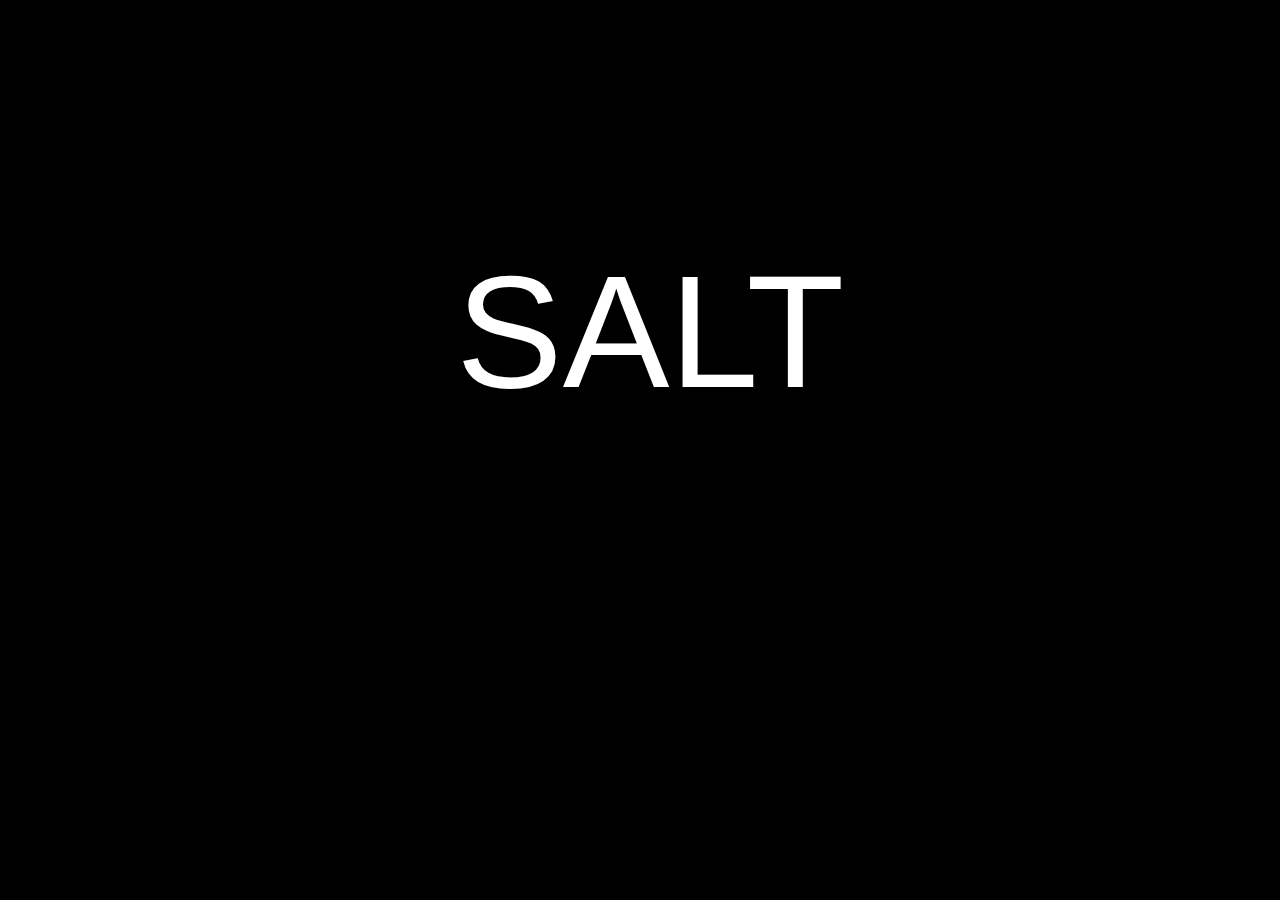
<file: index.html>
<!DOCTYPE html>
<html lang="en">

<head>
    <meta charset="UTF-8">
    <meta name="viewport" content="width=device-width, initial-scale=1.0">
    <meta http-equiv="X-UA-Compatible" content="ie=edge">
    <title>About Page pt 1</title>
    <link rel="stylesheet" href="index.css">
</head>

<body>
    <div>
        <a href="Services.html">
            <div class="word-style">SALT</div>
        </a>
    </div>
</body>

</html>
</file>
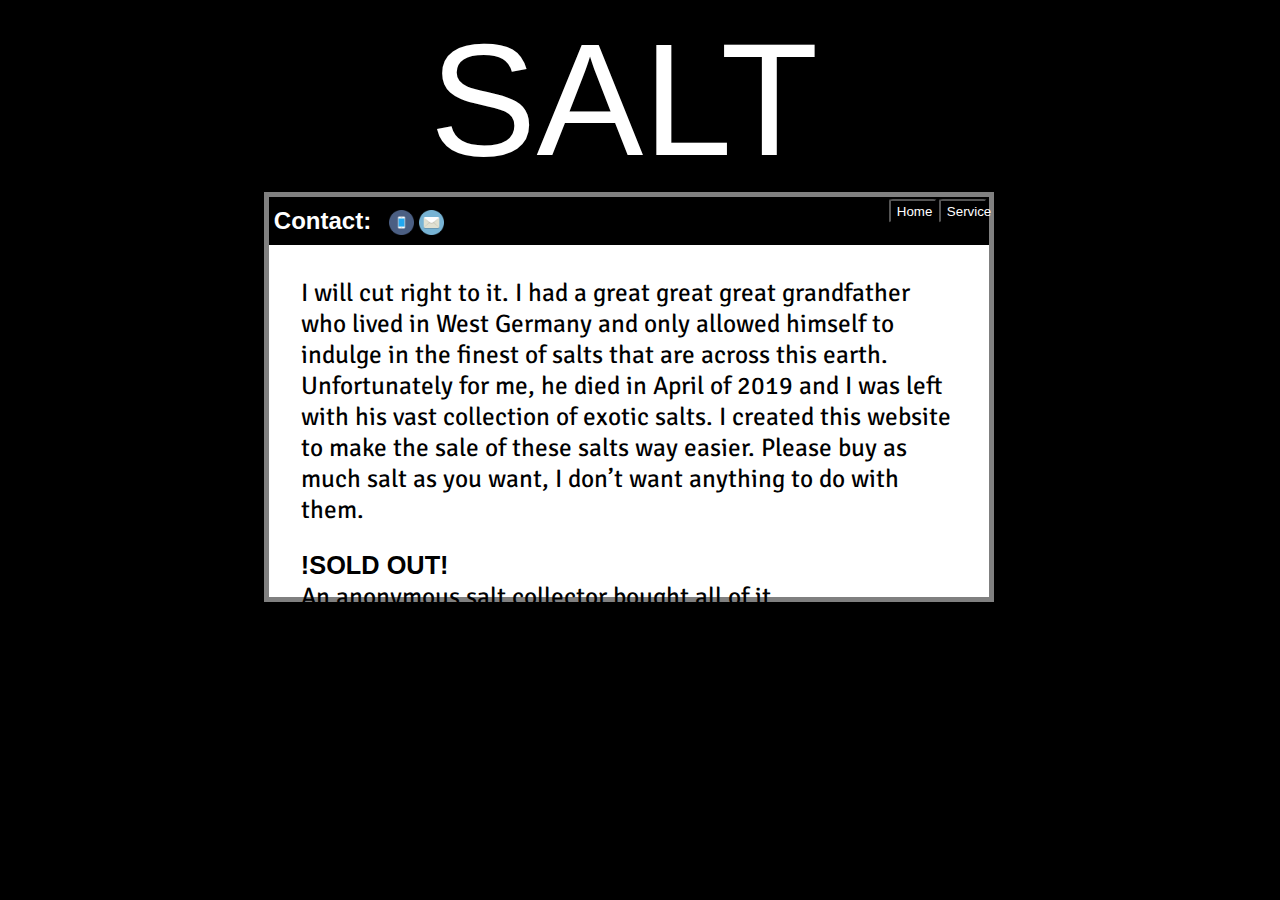
<file: about-contact.html>
<!DOCTYPE html>
<html lang="en">

<head>
    <meta charset="UTF-8">
    <meta name="viewport" content="width=device-width, initial-scale=1.0">
    <meta http-equiv="X-UA-Compatible" content="ie=edge">
    <title>Contact</title>
    <link rel="stylesheet" href="about-contact.css">
    <link href="https://fonts.googleapis.com/css?family=Anton|Signika+Negative&display=swap" rel="stylesheet">
</head>

<body>
    <div class="word-style">SALT</div>
    <section>
        <div class="box">
            <div class="contact">
                <h2 id="title">Contact:</h2>
                <a href="tel:123-456-7890">
                    <img src="phone.png" alt="phone" id="phone-fit"></a>
                <a href="mailto:tirving@basecampcodingacademy.org">
                    <img src="mail.png" alt="" id="mail">
                </a>
                <a href="index.html">
                    <button id="home-button">Home</button>
                </a>
                <a href="Services.html">
                    <button id="services-button">Service</button>
                </a>
            </div>
            <div>
                <article id="about">
                    <p>I will cut right to it. I had a great great great grandfather who lived in West Germany and only
                        allowed himself to indulge in the finest of salts that are across this earth. Unfortunately for
                        me, he died in April of 2019 and I was left with his vast collection of exotic salts. I created
                        this website to make the sale of these salts way easier. Please buy as much salt as you want, I
                        don’t want anything to do with them.</p>
                    <p><strong>!SOLD OUT!</strong> <br />An anonymous salt collector bought all of it.</p>
                </article>
            </div>
        </div>
    </section>
</body>

</html>
</file>
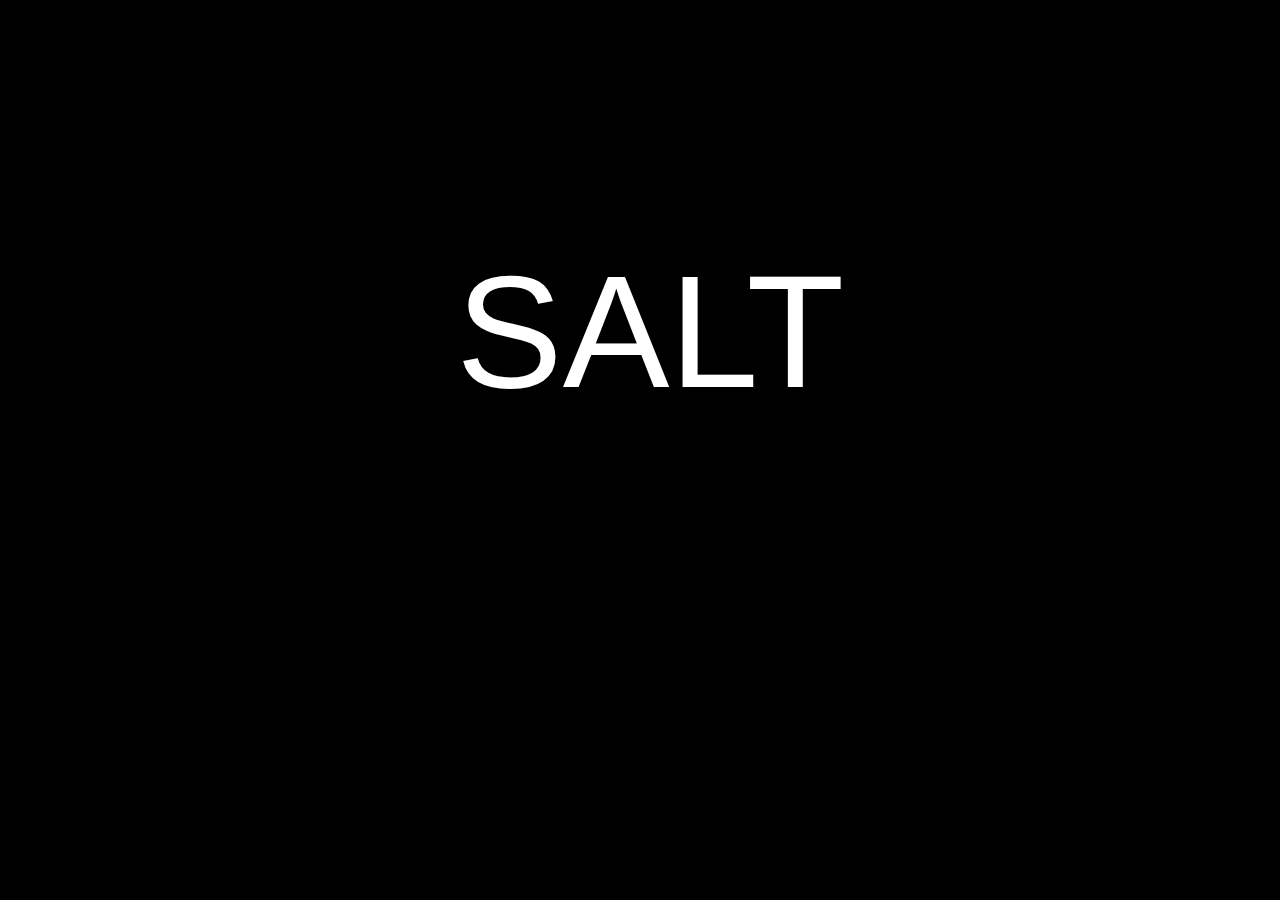
<file: about.html>
<!DOCTYPE html>
<html lang="en">

<head>
    <meta charset="UTF-8">
    <meta name="viewport" content="width=device-width, initial-scale=1.0">
    <meta http-equiv="X-UA-Compatible" content="ie=edge">
    <title>About Page pt 1</title>
    <link rel="stylesheet" href="about.css">
</head>

<body>
    <div>
        <a href="actual-about.html">
            <p class="word-style">SALT</p>
        </a>
    </div>
</body>

</html>
</file>
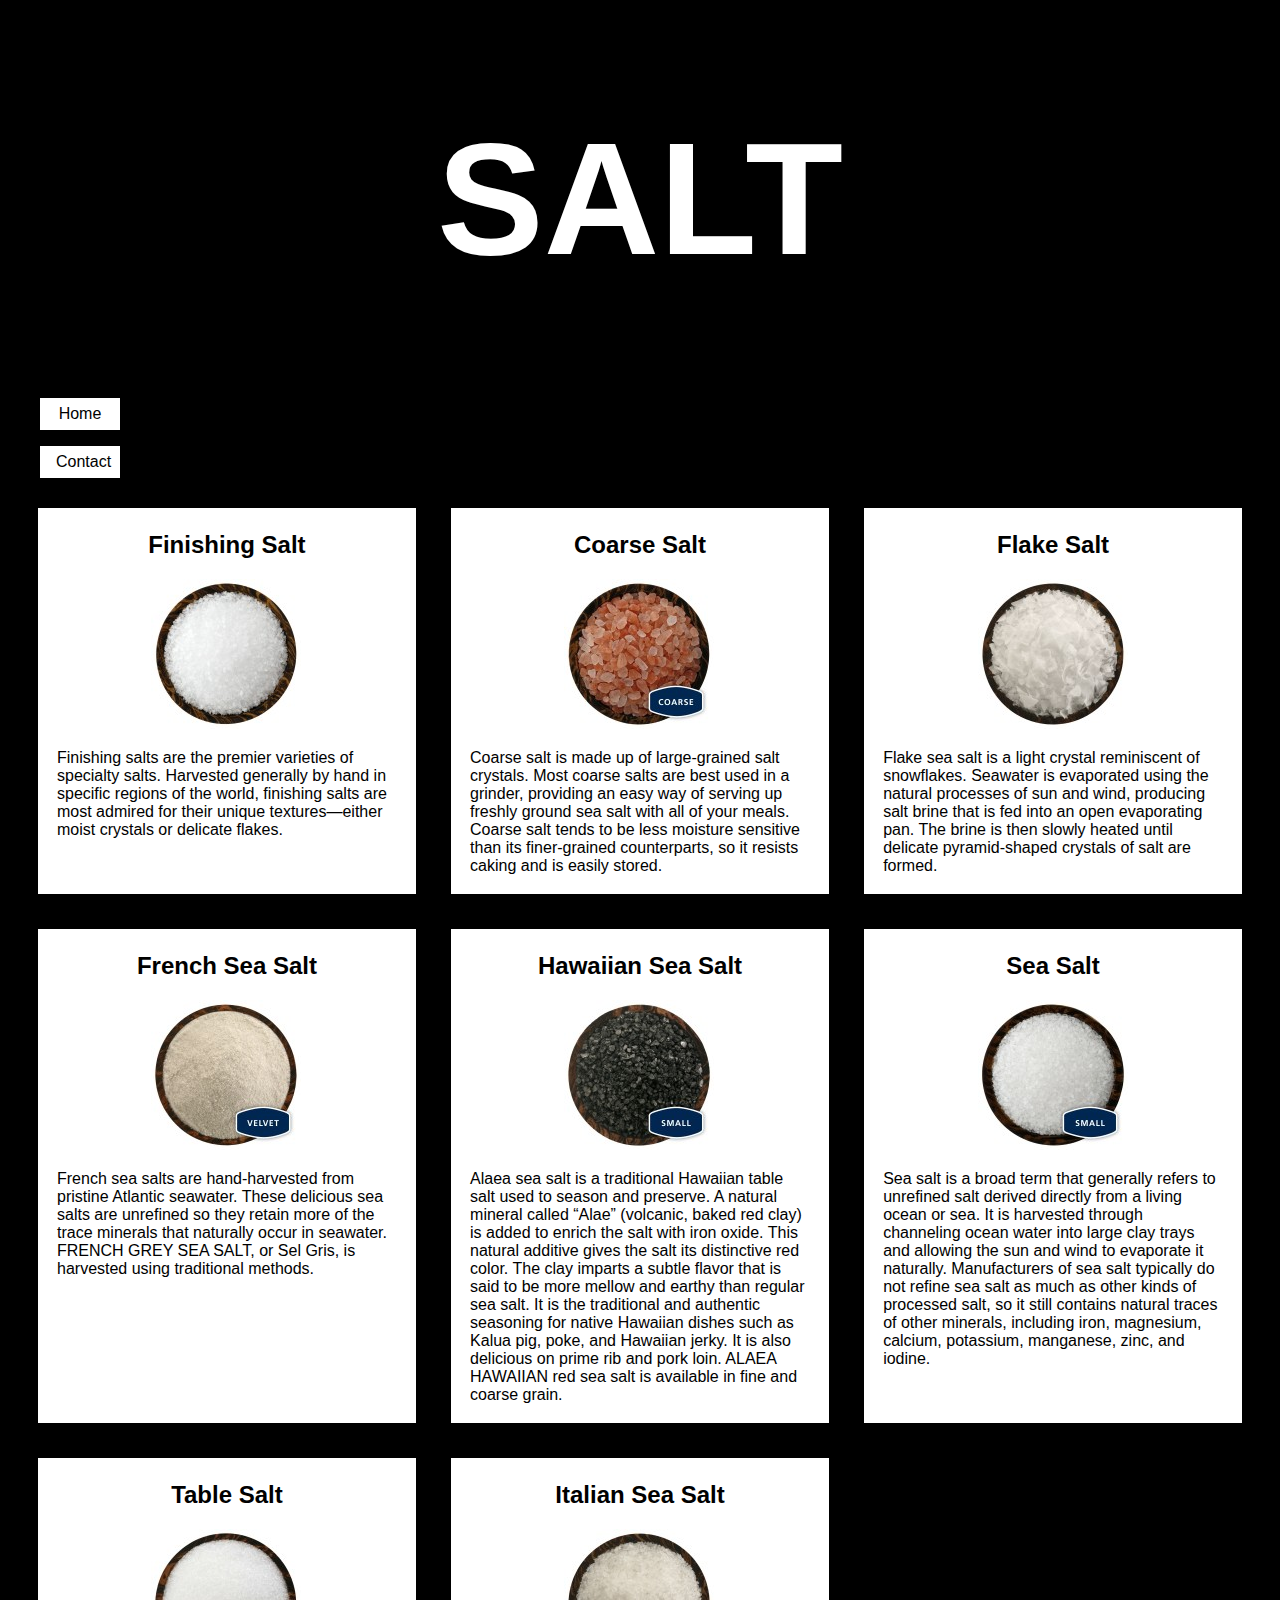
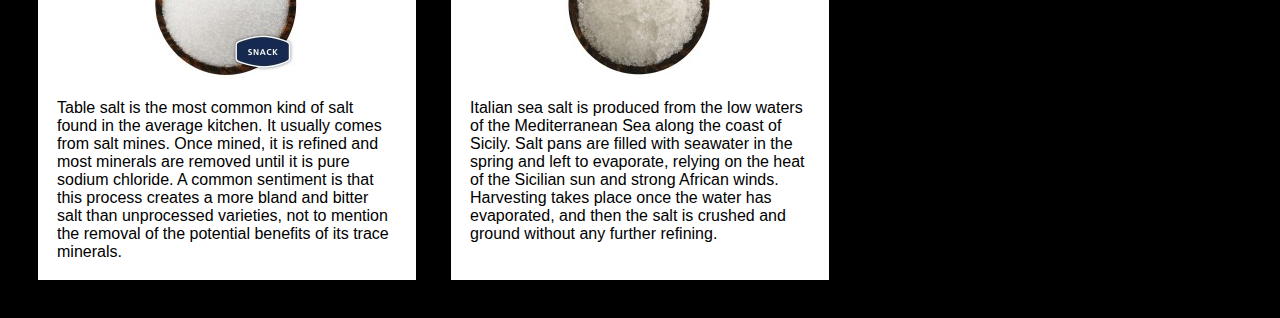
<file: actual-about.html>
<!DOCTYPE html>
<html lang="en">

<head>
    <meta charset="UTF-8">
    <meta name="viewport" content="width=device-width, initial-scale=1.0">
    <meta http-equiv="X-UA-Compatible" content="ie=edge">
    <title>About page pt 2</title>
    <link rel="stylesheet" href="actual-about.css">
</head>

<body>
    <h1 class="word-style">SALT</h1>
    <a href="about.html">
        <div class="nav">
            <p class="nav__content">Home</p>
        </div>
    </a>
    <div class="nav">
        <p class="nav__content">Contact</p>
    </div>
    <section id="main">
        <div class="box">
            <h2>Finishing Salt</h2>
            <img src="finishing-salt.jpg" alt="bowl of finishing-salt" class="image-fit">
            <p>Finishing salts are the premier varieties of specialty salts. Harvested
                generally by hand in specific
                regions of the world, finishing salts are most admired for their unique textures—either moist crystals
                or delicate flakes. </p>
        </div>
        <div class="box">
            <h2>Coarse Salt</h2>
            <img src="coarse-salt.jpg" alt="coarse-salt" class="image-fit">
            <p>Coarse salt is made up of large-grained salt crystals. Most coarse salts are best used in a grinder,
                providing an easy way of serving up freshly ground sea salt with all of your meals. Coarse salt tends to
                be less moisture sensitive than its finer-grained counterparts, so it resists caking and is easily
                stored. </p>
        </div>
        <div class="box">
            <h2>Flake Salt</h2>
            <img src="flake-salt.jpg" alt="flake-salt" class="image-fit">
            <p>Flake sea salt is a light crystal reminiscent of snowflakes. Seawater is evaporated using the natural
                processes of sun and wind, producing salt brine that is fed into an open evaporating pan. The brine is
                then slowly heated until delicate pyramid-shaped crystals of salt are formed.</p>
        </div>
        <div class="box">
            <h2>French Sea Salt</h2>
            <img src="french-sea-salt.jpg" alt="french-sea-salt" class="image-fit">
            <p>French sea salts are hand-harvested from pristine Atlantic seawater. These delicious sea salts are
                unrefined so they retain more of the trace minerals that naturally occur in seawater. FRENCH GREY SEA
                SALT, or Sel Gris, is harvested using traditional methods.</p>
        </div>
        <div class="box">
            <h2>Hawaiian Sea Salt</h2>
            <img src="black-salt.jpg" alt="black-salt" class="image-fit">
            <p>Alaea sea salt is a traditional Hawaiian table salt used to season and preserve. A natural mineral called
                “Alae” (volcanic, baked red clay) is added to enrich the salt with iron oxide. This natural additive
                gives the salt its distinctive red color.

                The clay imparts a subtle flavor that is said to be more mellow and earthy than regular sea salt. It is
                the traditional and authentic seasoning for native Hawaiian dishes such as Kalua pig, poke, and Hawaiian
                jerky. It is also delicious on prime rib and pork loin. ALAEA HAWAIIAN red sea salt is available in fine
                and coarse grain.</p>
        </div>
        <div class="box">
            <h2>Sea Salt</h2>
            <img src="sea-salt.jpg" alt="sea-salt" class="image-fit">
            <p>Sea salt is a broad term that generally refers to unrefined salt derived directly from a living ocean or
                sea. It is harvested through channeling ocean water into large clay trays and allowing the sun and wind
                to evaporate it naturally. Manufacturers of sea salt typically do not refine sea salt as much as other
                kinds of processed salt, so it still contains natural traces of other minerals, including iron,
                magnesium, calcium, potassium, manganese, zinc, and iodine.</p>
        </div>
        <div class="box">
            <h2>Table Salt</h2>
            <img src="table-salt.jpg" alt="table-salt" class="image-fit">
            <p>Table salt is the most common kind of salt found in the average kitchen. It usually comes from salt
                mines. Once mined, it is refined and most minerals are removed until it is pure sodium chloride. A
                common sentiment is that this process creates a more bland and bitter salt than unprocessed varieties,
                not to mention the removal of the potential benefits of its trace minerals.</p>
        </div>
        <div class="box">
            <h2>Italian Sea Salt</h2>
            <img src="Italian-sea-salt.jpg" alt="Italian-sea-salt" class="image-fit">
            <p>Italian sea salt is produced from the low waters of the Mediterranean Sea along the coast of Sicily. Salt
                pans are filled with seawater in the spring and left to evaporate, relying on the heat of the Sicilian
                sun and strong African winds. Harvesting takes place once the water has evaporated, and then the salt is
                crushed and ground without any further refining.</p>
        </div>
    </section>
</body>

</html>
</file>
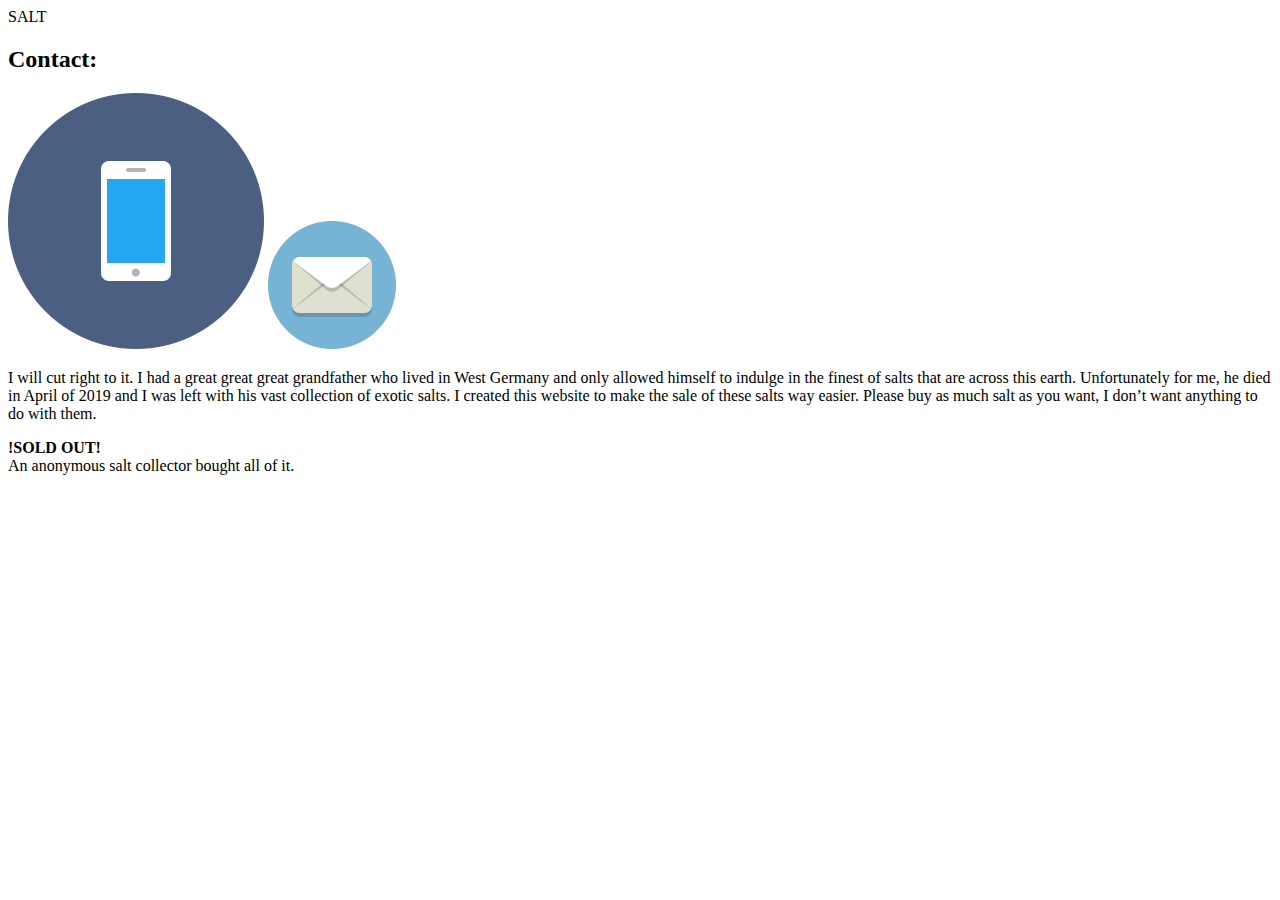
<file: Contact.html>
<!DOCTYPE html>
<!-- saved from url=(0040)http://127.0.0.1:5500/about-contact.html -->
<html lang="en" class="gr__127_0_0_1">

<head>
	<meta http-equiv="Content-Type" content="text/html; charset=UTF-8">

	<meta name="viewport" content="width=device-width, initial-scale=1.0">
	<meta http-equiv="X-UA-Compatible" content="ie=edge">
	<title>Contact</title>

	<link rel="stylesheet" href="http://127.0.0.1:5500/about-contact.css?_cacheOverride=1568398648338">
</head>

<body data-gr-c-s-loaded="true">
	<div id="word-style">SALT</div>
	<section>
		<div class="box">
			<div class="contact">
				<h2 id="title">Contact:</h2>
				<a href="tel:123-456-7890">
					<img src="./Contact_files/phone.png" alt="phone" id="phone-fit"></a>
				<a href="mailto:tirving@basecampcodingacademy.org">
					<img src="./Contact_files/mail.png" alt="" id="mail">
				</a>
				<!-- <h2 id="home-button">Home</h2> -->
			</div>
			<div>
				<article id="about">
					<p>I will cut right to it. I had a great great great grandfather who lived in West Germany and only
						allowed himself to indulge in the finest of salts that are across this earth. Unfortunately for
						me, he died in April of 2019 and I was left with his vast collection of exotic salts. I created
						this website to make the sale of these salts way easier. Please buy as much salt as you want, I
						don’t want anything to do with them.</p>
					<p><strong>!SOLD OUT!</strong> <br>An anonymous salt collector bought all of it.</p>
				</article>
			</div>
		</div>
	</section>
	<!-- Code injected by live-server -->
	<script type="text/javascript">
		// <![CDATA[  <-- For SVG support
		if ('WebSocket' in window) {
			(function () {
				function refreshCSS() {
					var sheets = [].slice.call(document.getElementsByTagName("link"));
					var head = document.getElementsByTagName("head")[0];
					for (var i = 0; i < sheets.length; ++i) {
						var elem = sheets[i];
						var parent = elem.parentElement || head;
						parent.removeChild(elem);
						var rel = elem.rel;
						if (elem.href && typeof rel != "string" || rel.length == 0 || rel.toLowerCase() == "stylesheet") {
							var url = elem.href.replace(/(&|\?)_cacheOverride=\d+/, '');
							elem.href = url + (url.indexOf('?') >= 0 ? '&' : '?') + '_cacheOverride=' + (new Date().valueOf());
						}
						parent.appendChild(elem);
					}
				}
				var protocol = window.location.protocol === 'http:' ? 'ws://' : 'wss://';
				var address = protocol + window.location.host + window.location.pathname + '/ws';
				var socket = new WebSocket(address);
				socket.onmessage = function (msg) {
					if (msg.data == 'reload') window.location.reload();
					else if (msg.data == 'refreshcss') refreshCSS();
				};
				if (sessionStorage && !sessionStorage.getItem('IsThisFirstTime_Log_From_LiveServer')) {
					console.log('Live reload enabled.');
					sessionStorage.setItem('IsThisFirstTime_Log_From_LiveServer', true);
				}
			})();
		}
		else {
			console.error('Upgrade your browser. This Browser is NOT supported WebSocket for Live-Reloading.');
		}
	// ]]>
	</script>

</body>

</html>
</file>
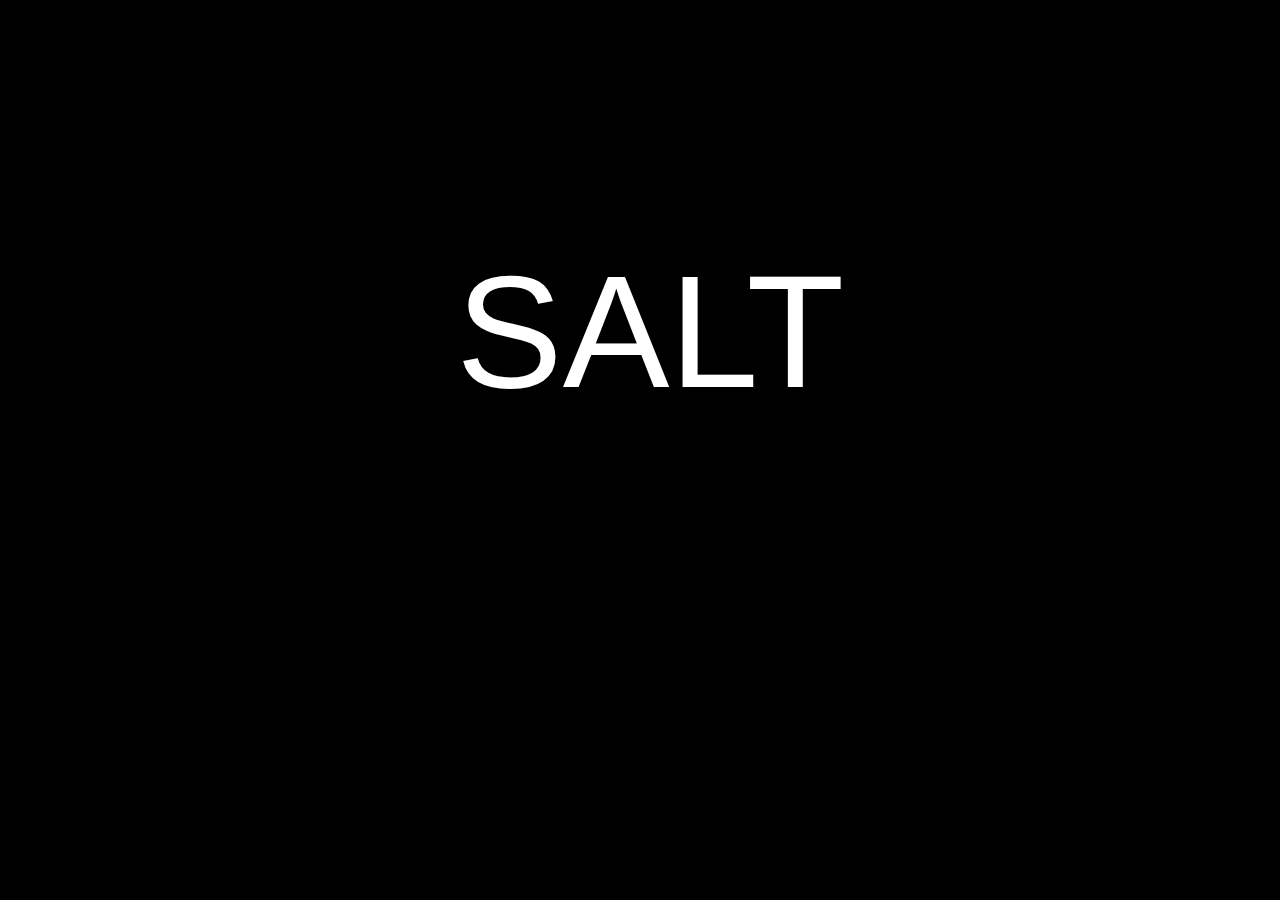
<file: Landing-page.html>
<!DOCTYPE html>
<html lang="en">

<head>
    <meta charset="UTF-8">
    <meta name="viewport" content="width=device-width, initial-scale=1.0">
    <meta http-equiv="X-UA-Compatible" content="ie=edge">
    <title>About Page pt 1</title>
    <link rel="stylesheet" href="Landing-page.css">
</head>

<body>
    <div>
        <a href="Services.html">
            <div class="word-style">SALT</div>
        </a>
    </div>
</body>

</html>
</file>
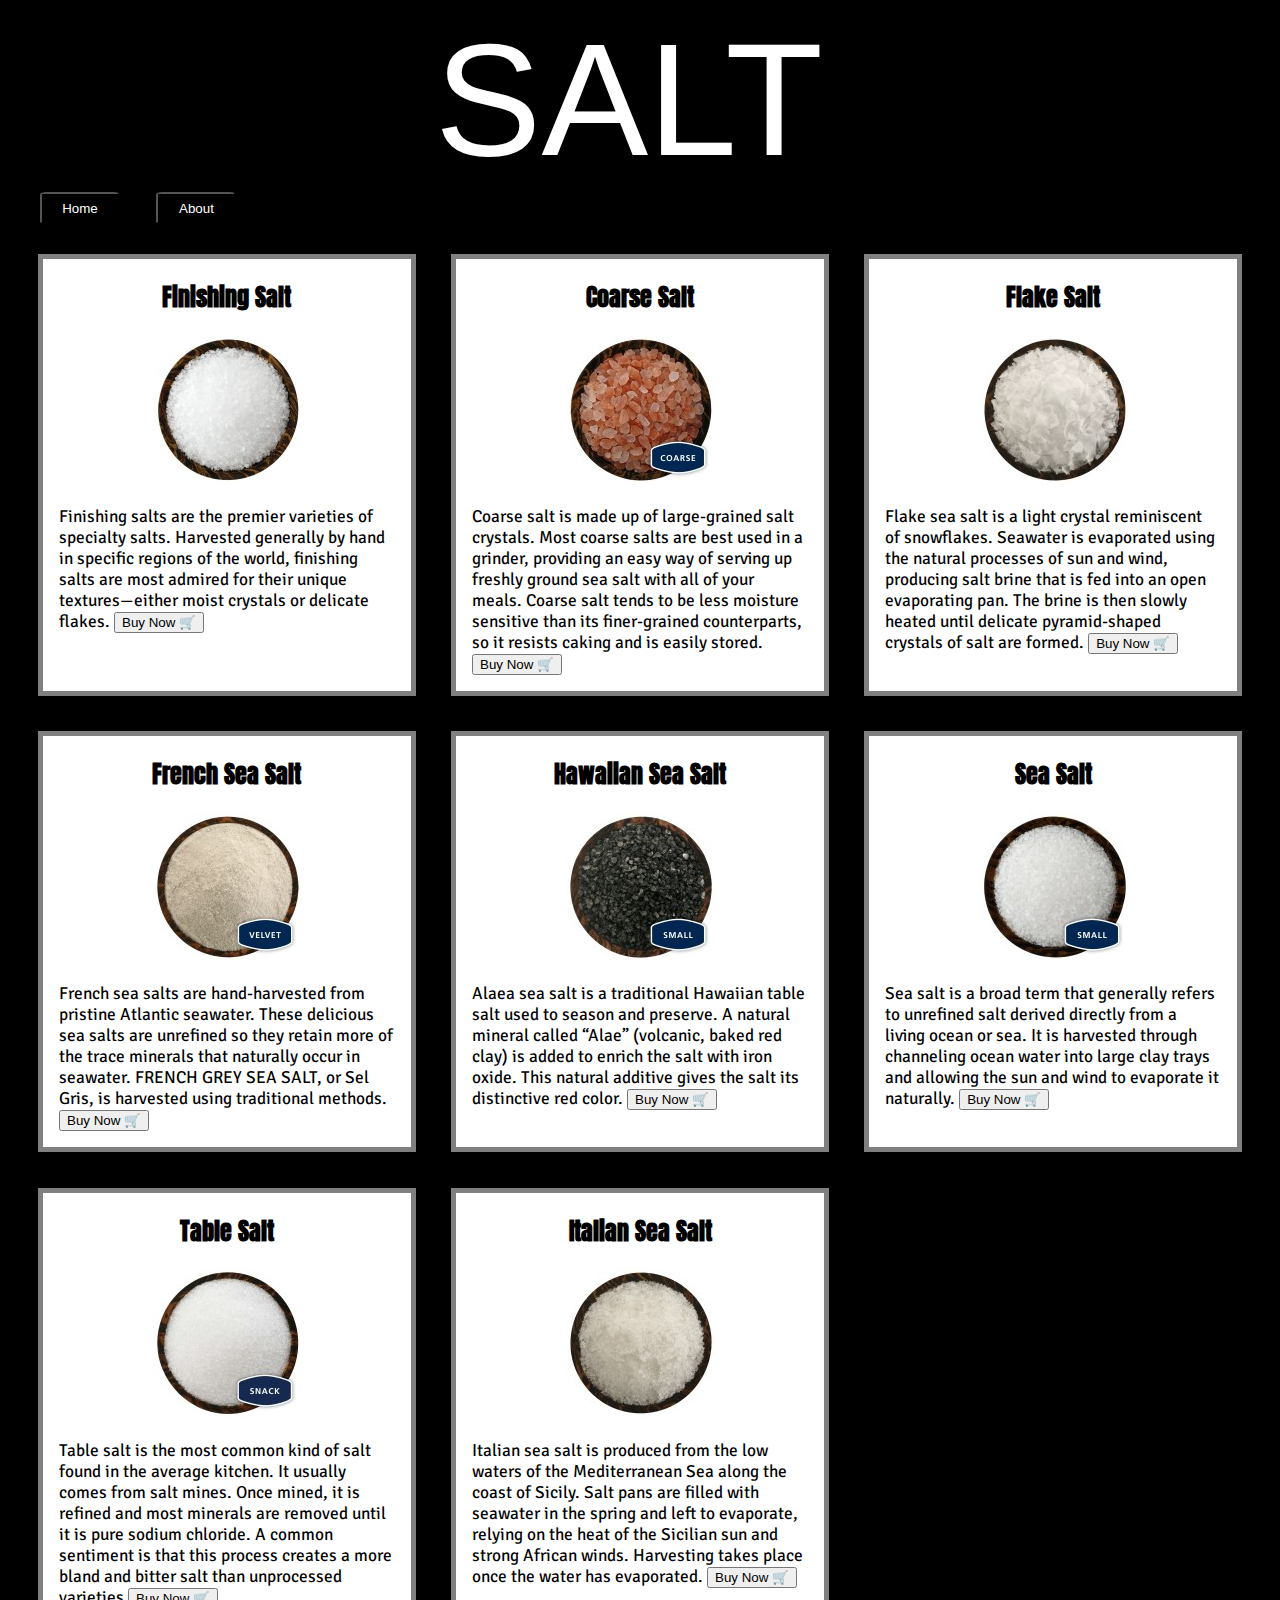
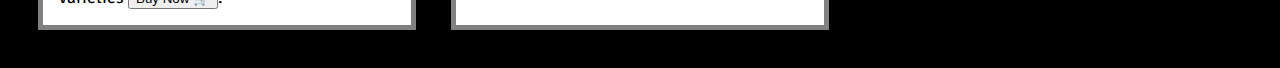
<file: Services.html>
<!DOCTYPE html>
<html lang="en">

<head>
    <meta charset="UTF-8">
    <meta name="viewport" content="width=device-width, initial-scale=1.0">
    <meta http-equiv="X-UA-Compatible" content="ie=edge">
    <title>About page pt 2</title>
    <link rel="stylesheet" href="Services.css">
    <link href="https://fonts.googleapis.com/css?family=Anton|Signika+Negative&display=swap" rel="stylesheet">
</head>

<body>
    <div class="word-style">SALT</div>
    <a href="index.html">
        <button class="nav-button">
            Home
        </button>
    </a>
    <a href="about-contact.html">
        <button class="nav-button">
            About
        </button>
    </a>
    <section id="main">
        <div class="box">
            <h2>Finishing Salt</h2>
            <img src="finishing-salt.jpg" alt="bowl of finishing-salt" class="image-fit">
            <p>Finishing salts are the premier varieties of specialty salts. Harvested
                generally by hand in specific
                regions of the world, finishing salts are most admired for their unique textures—either moist crystals
                or delicate flakes. <button>Buy Now 🛒</button></p>

        </div>
        <div class="box">
            <h2>Coarse Salt</h2>
            <img src="coarse-salt.jpg" alt="coarse-salt" class="image-fit">
            <p>Coarse salt is made up of large-grained salt crystals. Most coarse salts are best used in a grinder,
                providing an easy way of serving up freshly ground sea salt with all of your meals. Coarse salt tends to
                be less moisture sensitive than its finer-grained counterparts, so it resists caking and is easily
                stored. <button>Buy Now 🛒</button></p>

        </div>
        <div class="box">
            <h2>Flake Salt</h2>
            <img src="flake-salt.jpg" alt="flake-salt" class="image-fit">
            <p>Flake sea salt is a light crystal reminiscent of snowflakes. Seawater is evaporated using the natural
                processes of sun and wind, producing salt brine that is fed into an open evaporating pan. The brine is
                then slowly heated until delicate pyramid-shaped crystals of salt are formed. <button>Buy Now
                    🛒</button></p>

        </div>
        <div class="box">
            <h2>French Sea Salt</h2>
            <img src="french-sea-salt.jpg" alt="french-sea-salt" class="image-fit">
            <p>French sea salts are hand-harvested from pristine Atlantic seawater. These delicious sea salts are
                unrefined so they retain more of the trace minerals that naturally occur in seawater. FRENCH GREY SEA
                SALT, or Sel Gris, is harvested using traditional methods. <button>Buy Now 🛒</button></p>

        </div>
        <div class="box">
            <h2>Hawaiian Sea Salt</h2>
            <img src="black-salt.jpg" alt="black-salt" class="image-fit">
            <p>Alaea sea salt is a traditional Hawaiian table salt used to season and preserve. A natural mineral called
                “Alae” (volcanic, baked red clay) is added to enrich the salt with iron oxide. This natural additive
                gives the salt its distinctive red color. <button>Buy Now 🛒</button></p>

        </div>
        <div class="box">
            <h2>Sea Salt</h2>
            <img src="sea-salt.jpg" alt="sea-salt" class="image-fit">
            <p>Sea salt is a broad term that generally refers to unrefined salt derived directly from a living ocean or
                sea. It is harvested through channeling ocean water into large clay trays and allowing the sun and wind
                to evaporate it naturally. <button>Buy Now 🛒</button></p>

        </div>
        <div class="box">
            <h2>Table Salt</h2>
            <img src="table-salt.jpg" alt="table-salt" class="image-fit">
            <p>Table salt is the most common kind of salt found in the average kitchen. It usually comes from salt
                mines. Once mined, it is refined and most minerals are removed until it is pure sodium chloride. A
                common sentiment is that this process creates a more bland and bitter salt than unprocessed varieties
                <button>Buy Now 🛒</button>.
            </p>

        </div>
        <div class="box">
            <h2>Italian Sea Salt</h2>
            <img src="Italian-sea-salt.jpg" alt="Italian-sea-salt" class="image-fit">
            <p>Italian sea salt is produced from the low waters of the Mediterranean Sea along the coast of Sicily. Salt
                pans are filled with seawater in the spring and left to evaporate, relying on the heat of the Sicilian
                sun and strong African winds. Harvesting takes place once the water has evaporated. <button>Buy Now
                    🛒</button></p>

        </div>
    </section>
</body>

</html>
</file>
<file: index.css>
body {
    background-color: black;
    display: flex;
    display: column;
}

a {
    text-decoration: none;
}

.word-style {
    color: white;
    margin-left: 28rem;
    margin-top: 14.5rem;
    font-size: 10rem;
    font-family: Arial, Helvetica, sans-serif;
    background-color: black;
    flex: 1;
    transition: all .19s linear;
}

.word-style:hover {
    background-image: url(https://media.giphy.com/media/2vmho5c3fKQ2I8yc7v/giphy.gif);
}

.word-style:not(:hover) {
    animation: swell 3s ease-in-out infinite;
}

@keyframes swell {
    from {
        transform: scale(.9);
    }
     50% {
        transform: scale(1.1);
    }
    to {
        transform: scale(.9);
    }
}

@media only screen and (max-width: 600px) {
    body {
        background-color: black;
        display: flex;
        display: column;
    }

    a {
        text-decoration: none;
    }
    
    .word-style {
        color: white;
        font-size: 10rem;
        font-family: Arial, Helvetica, sans-serif;
        background-color: black;
        flex: 1;
        transition: all .19s linear;
    }
}
</file>
<file: about-contact.css>
* {
    font-family: Arial, Helvetica, sans-serif;
}

body {
    background-color: black;
    color: white;
    position: relative;
}

a {
    text-decoration: none;
}

p {
    font-family: 'Signika Negative', sans-serif;
}

.word-style {
    color: white;
    font-size: 10rem;
    margin-left: 26rem;
    width: 25rem;
    background-color: black;
    text-align: center;
}

.word-style:hover {
    background-image: url(https://media.giphy.com/media/LzRrW7v0WFLzO/giphy.gif);
    background-repeat: no-repeat;
}

.word-style:not(:hover) {
    animation: swell 2.5s ease-in-out infinite;
}

@keyframes swell {
    from {
        transform: scale(.9);
    }
     50% {
        transform: scale(1.1);
    }
    to {
        transform: scale(.9);
    }
}

#phone-fit {
    position: absolute;
    left: 120px;
    bottom: 362px;
    width: 25px;
    height: 25px
}

#mail {
    position: absolute;
    left: 150px;
    bottom: 362px;
    width: 25px;
    height: 25px;
}

#about {
    color: black;
    margin: 2rem;
    font-size: 19pt;
}

#title {
    position: absolute;
    left: 5px;
    bottom: 342px;
    color: white;
}

#home-button {
    position: absolute;
    left: 620px;
    bottom: 374px;
    color: #ffffff;
    height: 1.5rem;
    width: 3rem;
    background-color: black;
    border-radius: 8%;
}

#services-button {
    position: absolute;
    left: 670px;
    bottom: 374px;
    color: #ffffff;
    height: 1.5rem;
    width: 3rem;
    background-color: black;
    border-radius: 8%;
}

#home-button:hover {
    background-color: #ffffff;
    color: black;
}

#services-button:hover {
    background-color: #ffffff;
    color: black;
}

.box {
    width: 45rem;
    height: 25rem;
    background-color: white;
    position: absolute;
    left: 15.99rem;
    border: 5px solid gray;
}

.contact {
    width: 100%;
    height: 3rem;
    background-color: black;
}
</file>
<file: about.css>
body {
    background-color: black;
    display: flex;
    display: column;
}

a {
    text-decoration: none;
}

.word-style {
    color: white;
    margin-left: 28rem;
    margin-top: 14.5rem;
    font-size: 10rem;
    font-family: Arial, Helvetica, sans-serif;
    background-color: black;
    flex: 1;
    transition: all .19s linear;
}

.word-style:hover {
    background-image: url(https://media.giphy.com/media/2vmho5c3fKQ2I8yc7v/giphy.gif);
}

.word-style:not(:hover) {
    animation: swell 3s ease-in-out infinite;
}

@keyframes swell {
    from {
        transform: scale(.9);
    }
     50% {
        transform: scale(1.1);
    }
    to {
        transform: scale(.9);
    }
}
</file>
<file: actual-about.css>
* {
    font-family: Arial, Helvetica, sans-serif;
}

body {
    background-color: black;
    color: white;
}

h2 {
    text-align: center;
}

p {
    margin-bottom: 1rem;
    margin-left: 1rem;
    margin-right: 1rem;
}

a {
    text-decoration: none;
}

#main {
    display: grid;
    grid-gap: 2.2rem;
    grid-template-columns: 1fr 1fr 1fr;
    padding: 30px;
}

.word-style {
    color: white;
    font-size: 10rem;
    font-family: Arial, Helvetica, sans-serif;
    background-color: black;
    text-align: center;
}

.box {
    border: .2rem solid white;
    background-color: white;
    color: black;
}

.image-fit {
    margin-left: 6.9rem;
}

.image-fit__cart {
    width: 50px;
    height: 50px;
    margin-left: 1rem;
}

.nav {
    text-align: center;
    background-color: white;
    color: black;
    width: 5rem;
    height: 2rem;
    margin-left: 2rem; 
    transition: all .09s linear;
}

.nav:hover {
    background-color: black;
    color: white;
}

.nav__content {
    padding-top: 7px;
}
</file>
<file: Landing-page.css>
body {
    background-color: black;
    display: flex;
    display: column;
}

a {
    text-decoration: none;
}

.word-style {
    color: white;
    margin-left: 28rem;
    margin-top: 14.5rem;
    font-size: 10rem;
    font-family: Arial, Helvetica, sans-serif;
    background-color: black;
    flex: 1;
    transition: all .19s linear;
}

.word-style:hover {
    background-image: url(https://media.giphy.com/media/2vmho5c3fKQ2I8yc7v/giphy.gif);
}

.word-style:not(:hover) {
    animation: swell 3s ease-in-out infinite;
}

@keyframes swell {
    from {
        transform: scale(.9);
    }
     50% {
        transform: scale(1.1);
    }
    to {
        transform: scale(.9);
    }
}
</file>
<file: Services.css>
* {
    font-family: Arial, Helvetica, sans-serif;
}

body {
    background-color: black;
    color: white;
}

h2 {
    text-align: center;
    font-family: 'Anton', sans-serif;
}

p {
    margin-bottom: 1rem;
    margin-left: 1rem;
    margin-right: 1rem;
    font-family: 'Signika Negative', sans-serif;
    font-size: 13pt;
}

a {
    text-decoration: none;
}

#main {
    display: grid;
    grid-gap: 2.2rem;
    grid-template-columns: 1fr 1fr 1fr;
    padding: 30px;
}

.word-style {
    color: white;
    font-size: 10rem;
    background-color: black;
    text-align: center;
    width: 25rem;
    margin-left: 26.3rem;
}

.word-style:hover {
    background-image: url(https://media.giphy.com/media/9JcMdbuGdV32fkswuR/giphy.gif);
}

.word-style:not(:hover) {
    animation: swell 3s ease-in-out infinite;
}

@keyframes swell {
    from {
        transform: scale(.9);
    }
     50% {
        transform: scale(1.1);
    }
    to {
        transform: scale(.9);
    }
}

.box {
    border: .2rem solid white;
    background-color: white;
    color: black;
    position: relative;
    overflow: hidden;
    border: 5px solid gray;
    max-height: 450px;
}

.box:hover {
    background-image: url(https://encrypted-tbn0.gstatic.com/images?q=tbn:ANd9GcSm24m2isyazTKbn7DPrcJYsDQoYP2PJYxRxEvR3mGmJMxsOUiW);
    max-height: 450px;
}

.box:hover h2 {
    display: none;
}

.box:hover img {
    display: none;
}

.box:hover p {
    display: none;
}

.image-fit {
    margin-left: 6.9rem;
}

.image-fit__cart {
    width: 50px;
    height: 50px;
    margin-left: 1rem;
}

.nav-button {
    text-align: center;
    background-color: black;
    color: #ffffff;
    width: 5rem;
    height: 2rem;
    margin-left: 2rem; 
    transition: all .09s linear;
    border-radius: 8%;
}

.nav-button:hover {
    background-color: #ffffff;
    color: black;
}
</file>
